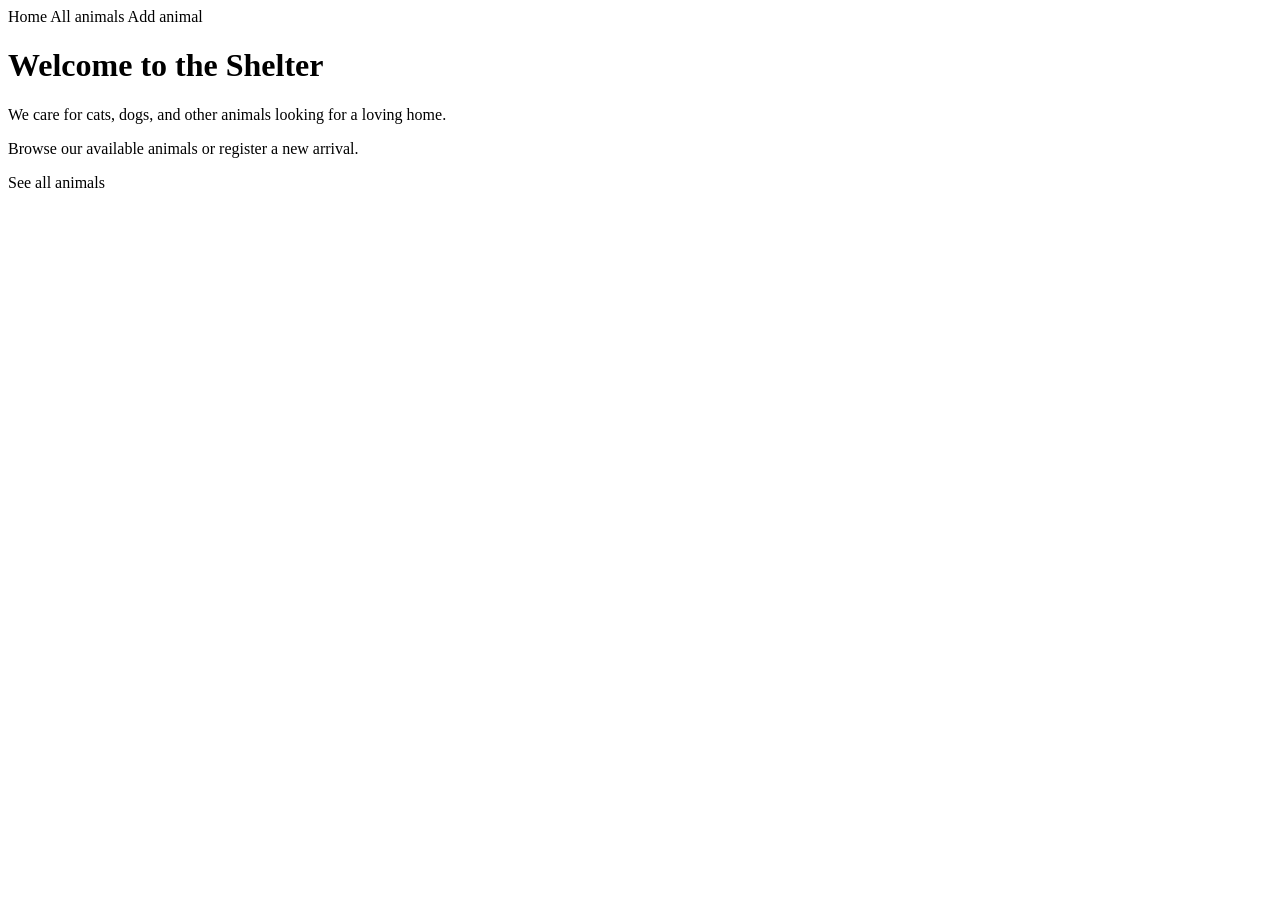
<file: basic-ui-training-project-main/src/main/resources/templates/index.html>
<!DOCTYPE html>
<html lang="en" xmlns:th="http://www.thymeleaf.org">
<head>
  <meta charset="UTF-8">
  <meta name="viewport" content="width=device-width, initial-scale=1.0">
  <title>Shelter — Home</title>
  <link rel="stylesheet" th:href="@{/css/site.css}">
</head>
<body>
  <nav aria-label="Main navigation">
    <a th:href="@{/}">Home</a>
    <a th:href="@{/animals}">All animals</a>
    <a th:href="@{/animals/new}">Add animal</a>
  </nav>

  <main>
    <h1>Welcome to the Shelter</h1>
    <p>We care for cats, dogs, and other animals looking for a loving home.</p>
    <p>Browse our available animals or register a new arrival.</p>
    <a th:href="@{/animals}" class="cta">See all animals</a>
  </main>
</body>
</html>
</file>
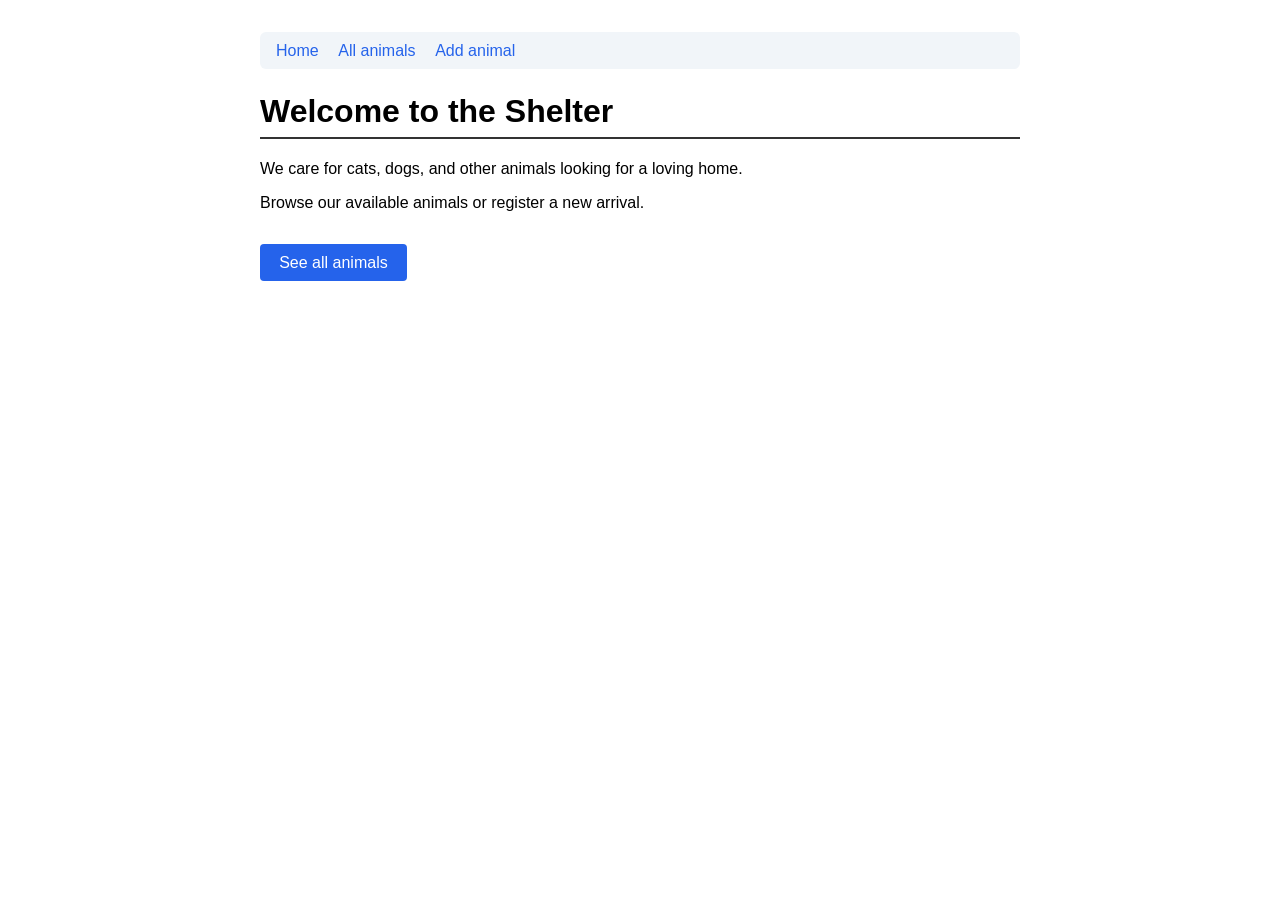
<file: basic-ui-training-project-main/basic-ui-training-project-main/src/main/resources/static/index.html>
<!DOCTYPE html>
<!--
  ╔══════════════════════════════════════════════════════════════════╗
  ║  TASK A — STEP 3: HOME PAGE                                      ║
  ╠══════════════════════════════════════════════════════════════════╣
  ║  This is a plain static draft — links do not work yet because    ║
  ║  there is no controller.                                         ║
  ║                                                                  ║
  ║  Your job:                                                       ║
  ║  1. Move this file to:                                           ║
  ║       src/main/resources/templates/index.html                    ║
  ║  2. Add the Thymeleaf namespace to <html>:                       ║
  ║       xmlns:th="http://www.thymeleaf.org"                        ║
  ║  3. In AnimalPageController add:                                 ║
  ║       @GetMapping("/")                                           ║
  ║       public String index() { return "index"; }                  ║
  ║  4. Confirm / loads in the browser and links navigate correctly  ║
  ╚══════════════════════════════════════════════════════════════════╝
-->
<html lang="en">
<head>
  <meta charset="UTF-8">
  <meta name="viewport" content="width=device-width, initial-scale=1.0">
  <title>Shelter — Home</title>
  <style>
    body { font-family: sans-serif; max-width: 760px; margin: 2rem auto; padding: 0 1rem; }
    nav { background: #f1f5f9; padding: 0.6rem 1rem; border-radius: 6px; margin-bottom: 1.5rem; }
    nav a { margin-right: 1rem; text-decoration: none; color: #2563eb; }
    nav a:hover { text-decoration: underline; }
    h1 { border-bottom: 2px solid #333; padding-bottom: 0.4rem; }
    .cta { display: inline-block; margin-top: 1rem; padding: 0.6rem 1.2rem;
           background: #2563eb; color: white; border-radius: 4px; text-decoration: none; }
    .cta:hover { background: #1d4ed8; }
  </style>
</head>
<body>

  <!-- Navigation — same on every page -->
  <nav>
    <a href="/">Home</a>
    <a href="/animals">All animals</a>
    <a href="/animals/new">Add animal</a>
  </nav>

  <main>
    <h1>Welcome to the Shelter</h1>
    <p>We care for cats, dogs, and other animals looking for a loving home.</p>
    <p>Browse our available animals or register a new arrival.</p>
    <a href="/animals" class="cta">See all animals</a>
  </main>

</body>
</html>
</file>
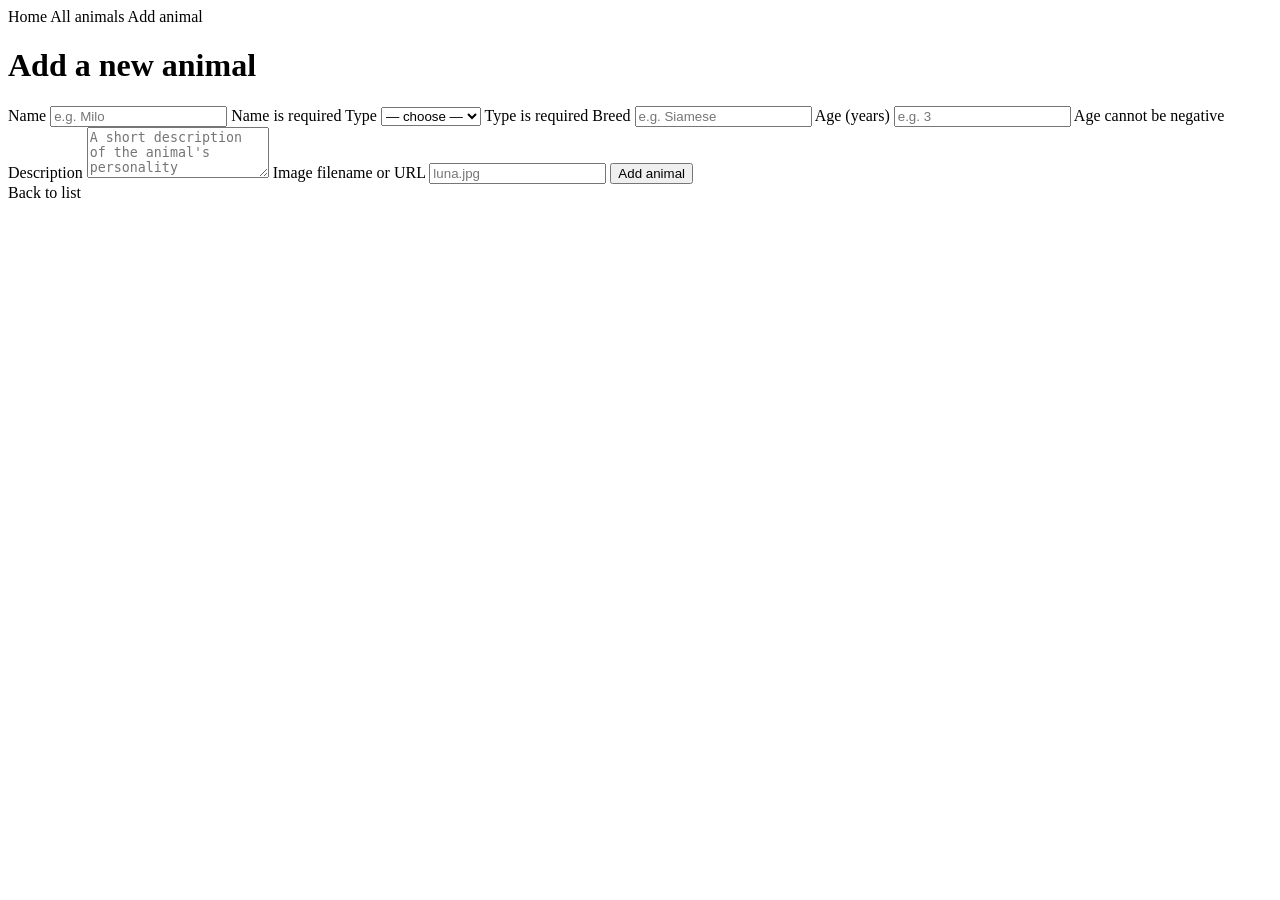
<file: basic-ui-training-project-main/src/main/resources/templates/animals-new.html>
<!DOCTYPE html>
<html lang="en" xmlns:th="http://www.thymeleaf.org">
<head>
  <meta charset="UTF-8">
  <meta name="viewport" content="width=device-width, initial-scale=1.0">
  <title>Shelter — Add Animal</title>
  <link rel="stylesheet" th:href="@{/css/site.css}">
</head>
<body>
  <nav aria-label="Main navigation">
    <a th:href="@{/}">Home</a>
    <a th:href="@{/animals}">All animals</a>
    <a th:href="@{/animals/new}">Add animal</a>
  </nav>

  <main>
    <h1>Add a new animal</h1>
    <form th:action="@{/animals}" th:object="${form}" method="post" novalidate>
      <label for="name">Name</label>
      <input th:field="*{name}" type="text" required placeholder="e.g. Milo"
             th:attr="aria-invalid=${#fields.hasErrors('name')}, aria-describedby=${#fields.hasErrors('name')} ? 'name-error' : null">
      <span id="name-error" class="field-error" role="alert"
            th:if="${#fields.hasErrors('name')}" th:errors="*{name}">Name is required</span>

      <label for="type">Type</label>
      <select th:field="*{type}" required
              th:attr="aria-invalid=${#fields.hasErrors('type')}, aria-describedby=${#fields.hasErrors('type')} ? 'type-error' : null">
        <option value="">— choose —</option>
        <option value="CAT">Cat</option>
        <option value="DOG">Dog</option>
        <option value="OTHER">Other</option>
      </select>
      <span id="type-error" class="field-error" role="alert"
            th:if="${#fields.hasErrors('type')}" th:errors="*{type}">Type is required</span>

      <label for="breed">Breed</label>
      <input th:field="*{breed}" type="text" placeholder="e.g. Siamese">

      <label for="age">Age (years)</label>
      <input th:field="*{age}" type="number" min="0" placeholder="e.g. 3"
             th:attr="aria-invalid=${#fields.hasErrors('age')}, aria-describedby=${#fields.hasErrors('age')} ? 'age-error' : null">
      <span id="age-error" class="field-error" role="alert"
            th:if="${#fields.hasErrors('age')}" th:errors="*{age}">Age cannot be negative</span>

      <label for="description">Description</label>
      <textarea th:field="*{description}" rows="3"
                placeholder="A short description of the animal's personality"></textarea>

      <label for="imageUrl">Image filename or URL</label>
      <input th:field="*{imageUrl}" type="text" placeholder="luna.jpg">

      <button type="submit">Add animal</button>
    </form>

    <a th:href="@{/animals}" class="back-link">Back to list</a>
  </main>
</body>
</html>
</file>
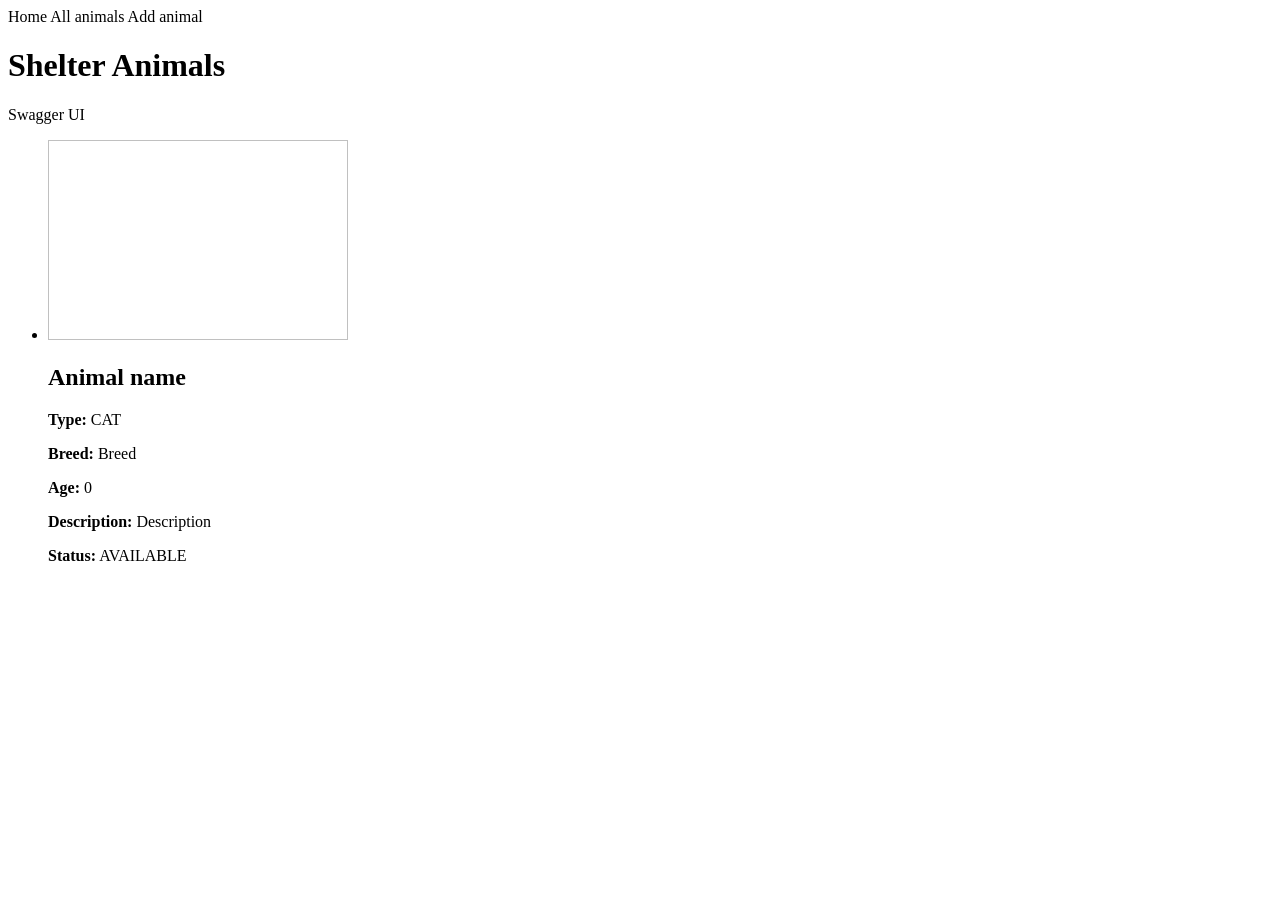
<file: basic-ui-training-project-main/src/main/resources/templates/animals.html>
<!DOCTYPE html>
<html lang="en" xmlns:th="http://www.thymeleaf.org">
<head>
  <meta charset="UTF-8">
  <meta name="viewport" content="width=device-width, initial-scale=1.0">
  <title>Shelter Animals</title>
  <link rel="stylesheet" th:href="@{/css/site.css}">
</head>
<body>
  <nav aria-label="Main navigation">
    <a th:href="@{/}">Home</a>
    <a th:href="@{/animals}">All animals</a>
    <a th:href="@{/animals/new}">Add animal</a>
  </nav>

  <main>
    <h1>Shelter Animals</h1>
    <a th:href="@{/swagger-ui/index.html}" class="cta">Swagger UI</a>
    <section aria-label="Animal list">
      <ul>
        <li th:each="animal : ${animals}">
          <img th:src="${animal.imageUrl}" th:alt="|Photo of ${animal.name}|"
               width="300" height="200">
          <div class="info">
            <h2 th:text="${animal.name}">Animal name</h2>
            <p><strong>Type:</strong> <span th:text="${animal.type}">CAT</span></p>
            <p><strong>Breed:</strong> <span th:text="${animal.breed}">Breed</span></p>
            <p><strong>Age:</strong> <span th:text="${animal.age}">0</span></p>
            <p><strong>Description:</strong> <span th:text="${animal.description}">Description</span></p>
            <p><strong>Status:</strong> <span th:text="${animal.status}">AVAILABLE</span></p>
          </div>
        </li>
      </ul>
    </section>
  </main>
</body>
</html>
</file>
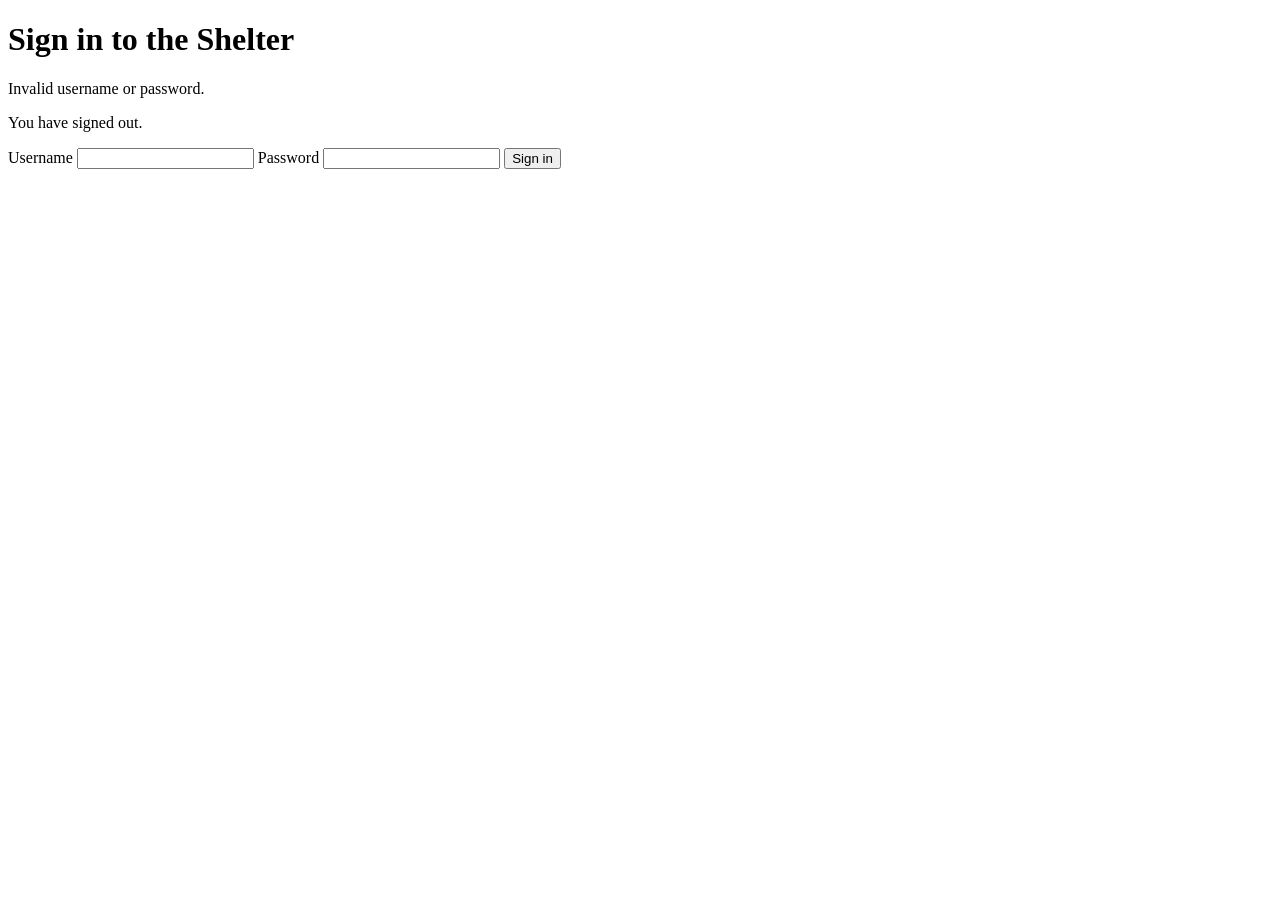
<file: basic-ui-training-project-main/src/main/resources/templates/login.html>
<!DOCTYPE html>
<html lang="en" xmlns:th="http://www.thymeleaf.org">
<head>
  <meta charset="UTF-8">
  <meta name="viewport" content="width=device-width, initial-scale=1.0">
  <title>Shelter — Sign in</title>
  <link rel="stylesheet" th:href="@{/css/site.css}">
</head>
<body>
  <main>
    <h1>Sign in to the Shelter</h1>
    <p class="field-error" role="alert" th:if="${param.error}">Invalid username or password.</p>
    <p class="notice" role="status" th:if="${param.logout}">You have signed out.</p>

    <form th:action="@{/login}" method="post">
      <label for="username">Username</label>
      <input id="username" name="username" type="text" autocomplete="username" required>

      <label for="password">Password</label>
      <input id="password" name="password" type="password" autocomplete="current-password" required>

      <button type="submit">Sign in</button>
    </form>
  </main>
</body>
</html>
</file>
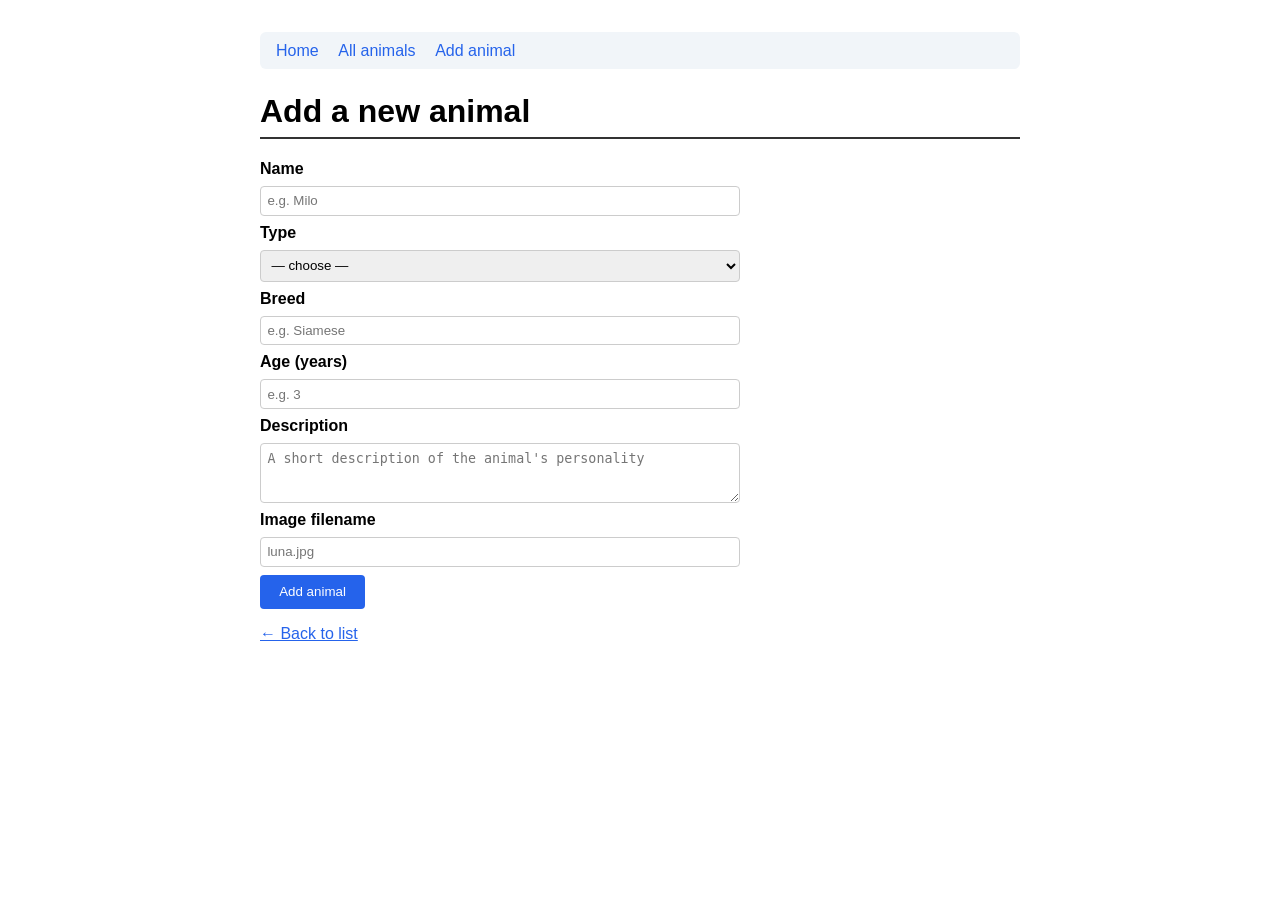
<file: basic-ui-training-project-main/basic-ui-training-project-main/src/main/resources/static/animals-new.html>
<!DOCTYPE html>
<!--
  ╔══════════════════════════════════════════════════════════════════╗
  ║  TASK A — STEP 5: ADD-ANIMAL FORM PAGE                           ║
  ╠══════════════════════════════════════════════════════════════════╣
  ║  This is a plain static draft — the form does not submit yet.    ║
  ║                                                                  ║
  ║  Your job:                                                       ║
  ║  1. Move this file to:                                           ║
  ║       src/main/resources/templates/animals-new.html              ║
  ║  2. Add xmlns:th="http://www.thymeleaf.org" to <html>            ║
  ║  3. In AnimalPageController add:                                 ║
  ║       @GetMapping("/animals/new")                                ║
  ║       public String newAnimalForm(Model model) {                 ║
  ║           model.addAttribute("form",                             ║
  ║               new AnimalForm(null,null,null,null,null,null));    ║
  ║           return "animals-new";                                  ║
  ║       }                                                          ║
  ║  4. Replace <form action=...> with th:action="@{/animals}"       ║
  ║     and add th:object="${form}" to <form>                        ║
  ║  5. Replace each name="..." with th:field="*{fieldName}"         ║
  ║     (you can remove name= and id= — th:field sets them)          ║
  ║  6. Add POST /animals → create + redirect                        ║                                            ║
  ╚══════════════════════════════════════════════════════════════════╝
-->
<html lang="en">
<head>
  <meta charset="UTF-8">
  <meta name="viewport" content="width=device-width, initial-scale=1.0">
  <title>Shelter — Add Animal</title>
  <style>
    body { font-family: sans-serif; max-width: 760px; margin: 2rem auto; padding: 0 1rem; }
    nav { background: #f1f5f9; padding: 0.6rem 1rem; border-radius: 6px; margin-bottom: 1.5rem; }
    nav a { margin-right: 1rem; text-decoration: none; color: #2563eb; }
    nav a:hover { text-decoration: underline; }
    h1 { border-bottom: 2px solid #333; padding-bottom: 0.4rem; }
    form { display: grid; gap: 0.5rem; max-width: 480px; margin-top: 1rem; }
    label { font-weight: bold; }
    input, select, textarea { padding: 0.4rem; border: 1px solid #ccc; border-radius: 4px; width: 100%; box-sizing: border-box; }
    button { padding: 0.6rem 1.2rem; background: #2563eb; color: white; border: none; border-radius: 4px; cursor: pointer; width: fit-content; }
    button:hover { background: #1d4ed8; }
    .back-link { display: inline-block; margin-top: 1rem; color: #2563eb; }
  </style>
</head>
<body>

  <!-- Navigation — same on every page -->
  <nav>
    <a href="/">Home</a>
    <a href="/animals">All animals</a>
    <a href="/animals/new">Add animal</a>
  </nav>

  <main>
    <h1>Add a new animal</h1>

    <!--
      TODO: replace action="/animals" with th:action="@{/animals}"
            add th:object="${form}" to <form>
            replace name="..." on each input with th:field="*{fieldName}"
    -->
    <form action="/animals" method="post">

      <label for="name">Name</label>
      <input id="name" name="name" type="text" required placeholder="e.g. Milo">

      <label for="type">Type</label>
      <select id="type" name="type">
        <option value="">— choose —</option>
        <option value="CAT">Cat</option>
        <option value="DOG">Dog</option>
        <option value="OTHER">Other</option>
      </select>

      <label for="breed">Breed</label>
      <input id="breed" name="breed" type="text" placeholder="e.g. Siamese">

      <label for="age">Age (years)</label>
      <input id="age" name="age" type="number" min="0" placeholder="e.g. 3">

      <label for="description">Description</label>
      <textarea id="description" name="description" rows="3"
                placeholder="A short description of the animal's personality"></textarea>

                  <label for="imageUrl">Image filename</label>
                  <input id="imageUrl" name="imageUrl" type="text"
                    placeholder="luna.jpg">

      <button type="submit">Add animal</button>
    </form>

    <a href="/animals" class="back-link">← Back to list</a>
  </main>

</body>
</html>
</file>
